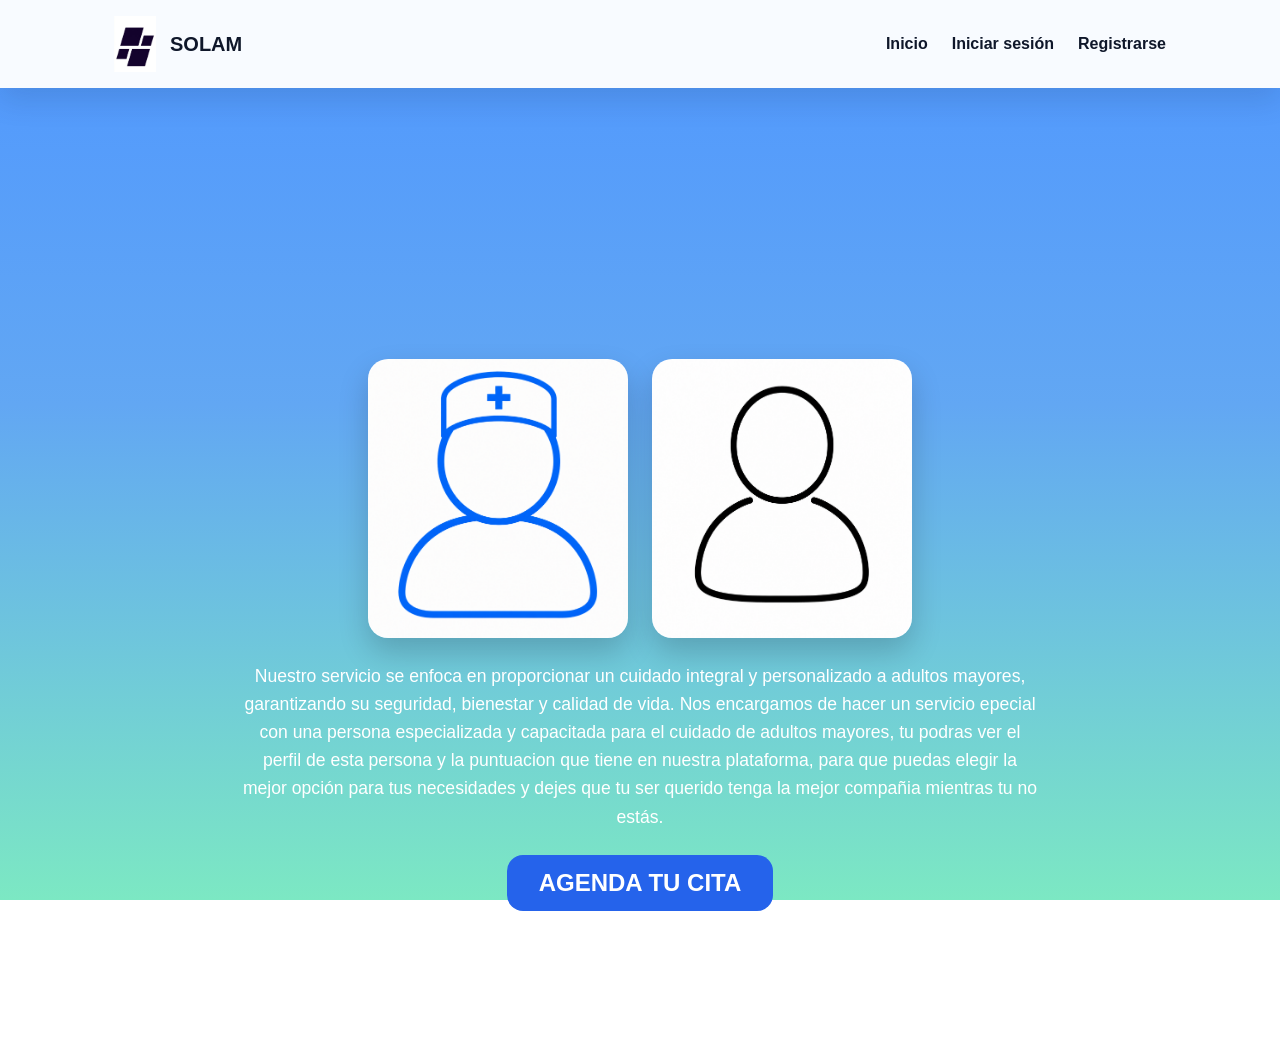
<file: inicio/index.html>
<!DOCTYPE html>
<html lang="en">
<head>
    <meta charset="UTF-8">
    <meta name="viewport" content="width=device-width, initial-scale=1.0"/>
    <title>SOLAM - Cuidado de Adultos Mayores</title>
    <link rel="stylesheet" href="style.css">
</head>
<body>
    <nav>
    <div class="nav-wrapper">
      <div class="logo-title">
        <img src="../Imagen%20logo%20Solam%20blanco.png" alt="Logo de SOLAM" class="logo">
        <h1>SOLAM</h1>
      </div>
      <ul id="nav-mobile" class="right hide-on-med-and-down">
        <li><a href="index.html">Inicio</a></li>
        <li><a href="iniciodesesionpersonal.html">Iniciar sesión</a></li>
        <li><a href="registro.html">Registrarse</a></li>
      </ul>
    </div>
  </nav>
  <div class="hero imagenadultomayor">
    <div class="hero-text">
      <div class="hero-images-row">
        <img src="../Imagen de prestador de servicio.png" alt="Prestador de servicio" class="hero-service-image">
        <img src="../Imagen de usuario.png" alt="Usuario" class="hero-user-image">
      </div>
     <p>Nuestro servicio se enfoca en proporcionar un cuidado integral y personalizado a adultos mayores, garantizando su seguridad, bienestar y calidad de vida.
        Nos encargamos de hacer un servicio epecial con una persona especializada y capacitada para el cuidado de adultos mayores, tu podras ver el perfil de esta persona y la puntuacion que tiene en nuestra plataforma, para que puedas elegir la mejor opción para tus necesidades y dejes que tu ser querido tenga la mejor compañia mientras tu no estás.</p>
      <h2><a href="#destino">AGENDA TU CITA</a></h2>
    </div>
  </div>
   <!-- Imagen removida, ahora es fondo -->
      </body>
</html>
</file>
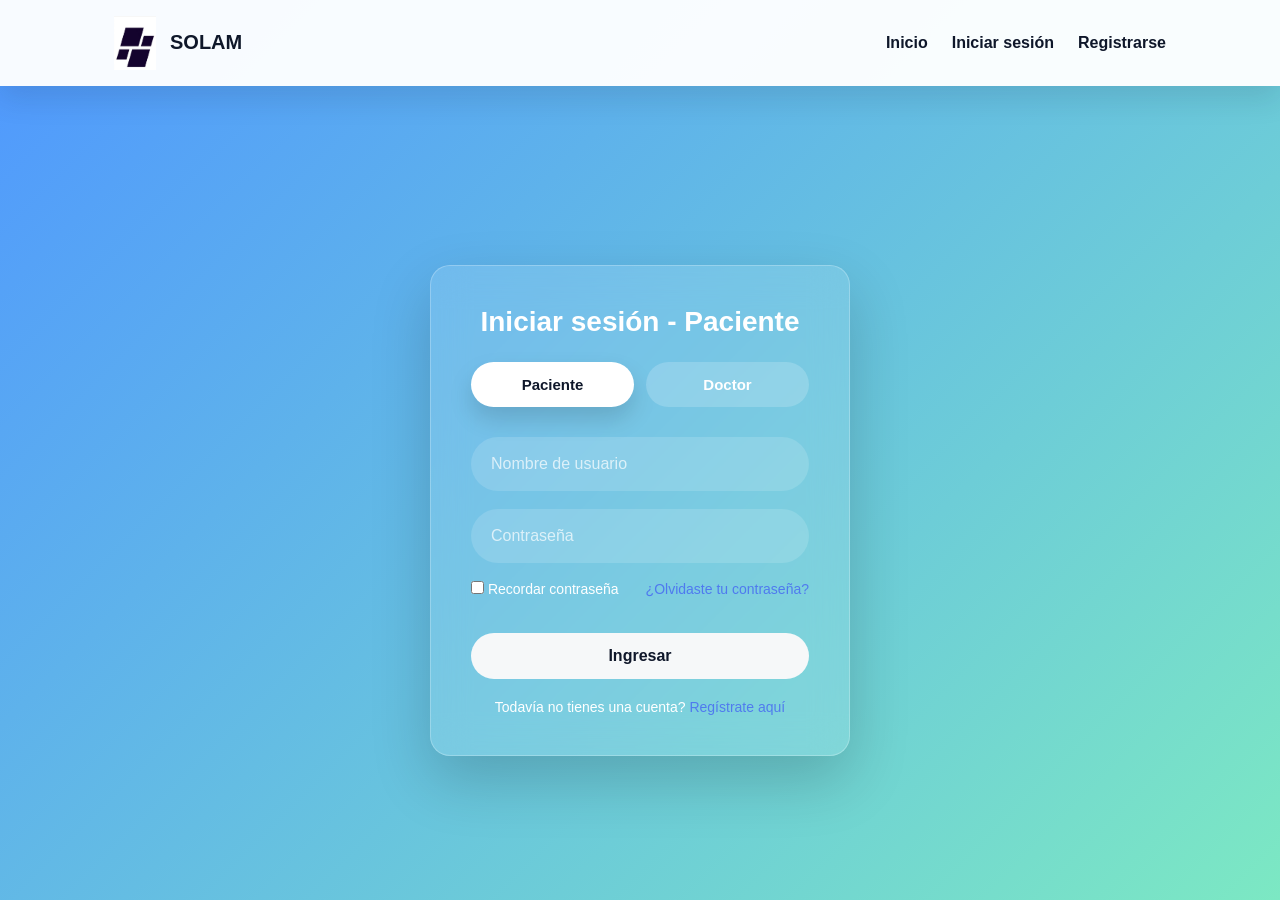
<file: login (paciente-doctor)/index.html>
<!DOCTYPE html>
<html lang="es">
<head>
    <meta charset="UTF-8">
    <meta name="viewport" content="width=device-width, initial-scale=1.0">
    <title>Iniciar sesión</title>
    <link rel="stylesheet" href="style.css">
</head>
<body>
    <nav>
    <div class="nav-wrapper">
      <div class="logo-title">
        <img src="logo.bg.jpg.jpeg" alt="Logo de SOLAM" class="logo">
        <h1>SOLAM</h1>
      </div>
      <ul id="nav-mobile" class="right hide-on-med-and-down">
        <li><a href="index.html">Inicio</a></li>
        <li><a href="iniciodesesionpersonal.html">Iniciar sesión</a></li>
        <li><a href="registro.html">Registrarse</a></li>
      </ul>
    </div>
  </nav>
<div class="container">
    <h1 id="loginTitle">Iniciar sesión - Paciente</h1>
    <div class="role-selector">
        <button type="button" class="role-button active" data-role="paciente">Paciente</button>
        <button type="button" class="role-button" data-role="doctor">Doctor</button>
    </div>
    <form id="loginForm">
        <input type="hidden" name="rol" id="rol" value="paciente">
        <div class="input-box">
            <input type="text" placeholder="Nombre de usuario" required>
        </div>
        <div class="input-box">
            <input type="password" placeholder="Contraseña" required>
        </div>
        <div class="input-box hidden" id="specialtyField">
            <input type="text" placeholder="Especialización" name="especializacion">
        </div>
        <div class="remember-password">
            <label>
                <input type="checkbox"> Recordar contraseña
            </label>
            <a href="#">¿Olvidaste tu contraseña?</a>
        </div>
        <button class="btn" type="submit">Ingresar</button>
        <p class="register-link">
            Todavía no tienes una cuenta?
            <a href="#">Regístrate aquí</a>
        </p>
    </form>
</div>

<script>
    const roleButtons = document.querySelectorAll('.role-button');
    const rolInput = document.getElementById('rol');
    const loginTitle = document.getElementById('loginTitle');

    roleButtons.forEach(button => {
        button.addEventListener('click', () => {
            roleButtons.forEach(btn => btn.classList.remove('active'));
            button.classList.add('active');

            const role = button.dataset.role;
            rolInput.value = role;
            loginTitle.textContent = `Iniciar sesión - ${role === 'paciente' ? 'Paciente' : 'Doctor'}`;

            const specialtyField = document.getElementById('specialtyField');
            if (role === 'doctor') {
                specialtyField.classList.remove('hidden');
            } else {
                specialtyField.classList.add('hidden');
            }
        });
    });
</script>
</body>
</html>
</file>
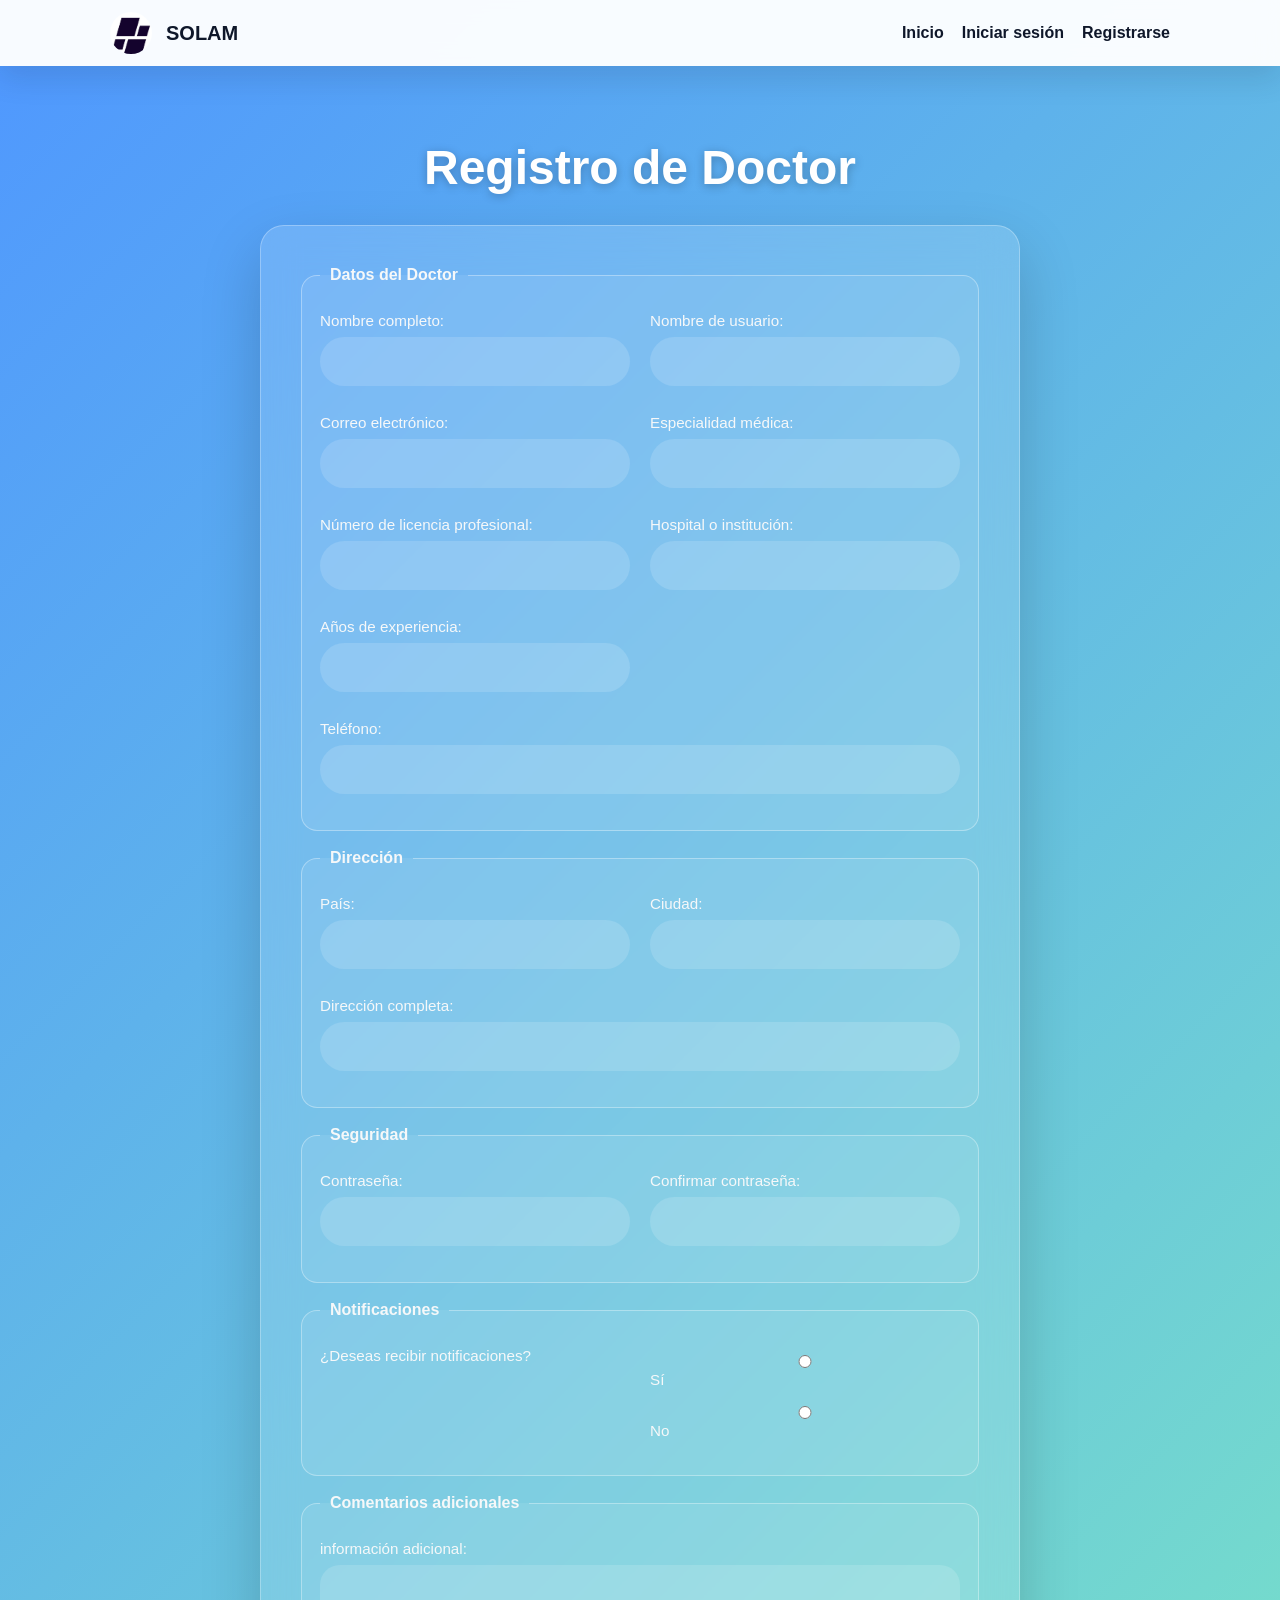
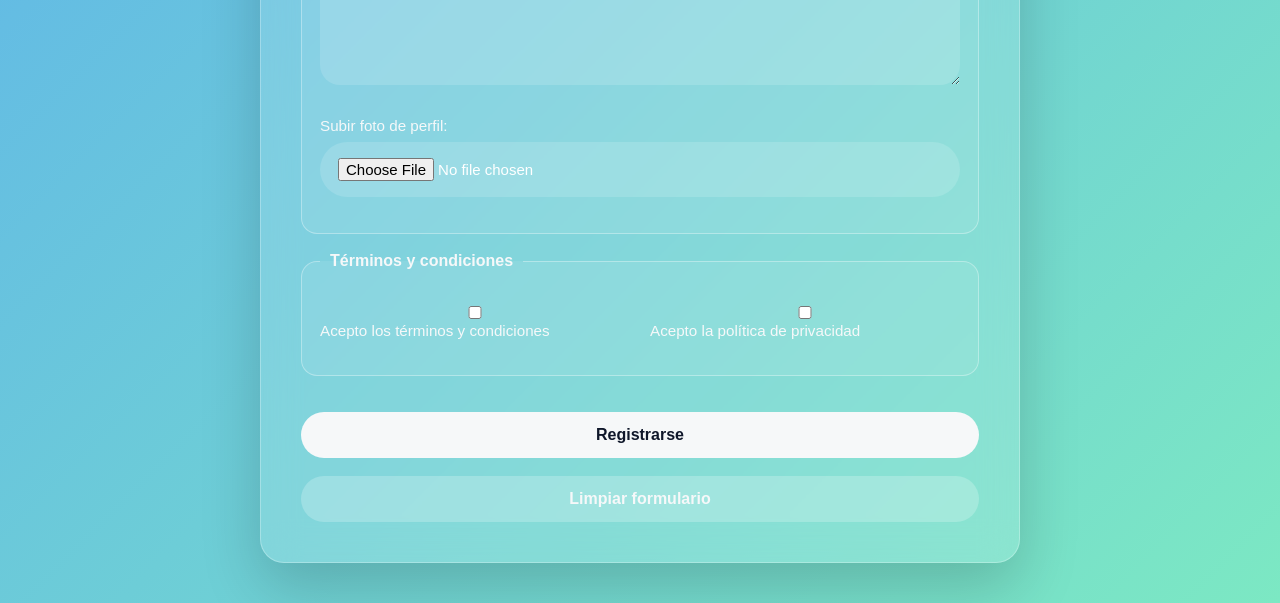
<file: registrate doctor/index.html>
<!DOCTYPE html>
<html lang="es">
<head>
    <meta charset="UTF-8">
    <title>Registro de Doctor</title>
    <link rel="stylesheet" href="style.css">
</head>
<body>
  <nav>
    <div class="nav-wrapper">
      <div class="logo-title">
        <img src="logo.bg.jpg.jpeg" alt="Logo de SOLAM" class="logo">
        <h1>SOLAM</h1>
      </div>
      <ul id="nav-mobile" class="right hide-on-med-and-down">
        <li><a href="index.html">Inicio</a></li>
        <li><a href="iniciodesesionpersonal.html">Iniciar sesión</a></li>
        <li><a href="registro.html">Registrarse</a></li>
      </ul>
    </div>
  </nav>
    <h1>Registro de Doctor</h1>
    <form action="#" method="post">

        <fieldset>
            <legend>Datos del Doctor</legend>

            <div class="form-row">
                <div class="field-group">
                    <label for="nombre">Nombre completo:</label>
                    <input type="text" id="nombre" name="nombre" required>
                </div>
                <div class="field-group">
                    <label for="usuario">Nombre de usuario:</label>
                    <input type="text" id="usuario" name="usuario" required>
                </div>
            </div>

            <div class="form-row">
                <div class="field-group">
                    <label for="email">Correo electrónico:</label>
                    <input type="email" id="email" name="email" required>
                </div>
                <div class="field-group">
                    <label for="especialidad">Especialidad médica:</label>
                    <input type="text" id="especialidad" name="especialidad" required>
                </div>
            </div>

            <div class="form-row">
                <div class="field-group">
                    <label for="licencia">Número de licencia profesional:</label>
                    <input type="text" id="licencia" name="licencia" required>
                </div>
                <div class="field-group">
                    <label for="institucion">Hospital o institución:</label>
                    <input type="text" id="institucion" name="institucion" required>
                </div>
            </div>

            <div class="form-row">
                <div class="field-group">
                    <label for="experiencia">Años de experiencia:</label>
                    <input type="number" id="experiencia" name="experiencia" min="0" max="60" required>
                </div>
            </div>

            <div class="form-row">
                <div class="field-group full-width">
                    <label for="telefono">Teléfono:</label>
                    <input type="tel" id="telefono" name="telefono">
                </div>
            </div>
        </fieldset>

        <fieldset>
            <legend>Dirección</legend>

            <div class="form-row">
                <div class="field-group">
                    <label for="pais">País:</label>
                    <input type="text" id="pais" name="pais">
                </div>
                <div class="field-group">
                    <label for="ciudad">Ciudad:</label>
                    <input type="text" id="ciudad" name="ciudad">
                </div>
            </div>

            <div class="form-row">
                <div class="field-group full-width">
                    <label for="direccion">Dirección completa:</label>
                    <input type="text" id="direccion" name="direccion">
                </div>
            </div>
        </fieldset>

        <fieldset>
            <legend>Seguridad</legend>

            <div class="form-row">
                <div class="field-group">
                    <label for="password">Contraseña:</label>
                    <input type="password" id="password" name="password" required>
                </div>
                <div class="field-group">
                    <label for="confirmar">Confirmar contraseña:</label>
                    <input type="password" id="confirmar" name="confirmar" required>
                </div>
            </div>
        </fieldset>

        <fieldset>
            <legend>Notificaciones</legend>
            <div class="form-row">
                <div class="field-group">
                    <label>¿Deseas recibir notificaciones?</label>
                </div>
                <div class="field-group">
                    <label>
                        <input type="radio" id="si" name="notificaciones" value="si">
                        Sí
                    </label>
                    <label>
                        <input type="radio" id="no" name="notificaciones" value="no">
                        No
                    </label>
                </div>
            </div>
        </fieldset>


        <fieldset>
            <legend>Comentarios adicionales</legend>

            <div class="form-row">
                <div class="field-group full-width">
                    <label for="comentarios">información adicional:</label>
                    <textarea id="comentarios" name="comentarios" rows="4" cols="40"></textarea>
                </div>
            </div>

            <div class="form-row">
                <div class="field-group full-width">
                    <label for="archivo">Subir foto de perfil:</label>
                    <input type="file" id="archivo" name="archivo">
                </div>
            </div>
        </fieldset>

    
        <fieldset>
            <legend>Términos y condiciones</legend>
            <div class="form-row">
                <div class="field-group">
                    <label>
                        <input type="checkbox" id="terminos" name="terminos" required>
                        Acepto los términos y condiciones
                    </label>
                </div>
                <div class="field-group">
                    <label>
                        <input type="checkbox" id="privacidad" name="privacidad" required>
                        Acepto la política de privacidad
                    </label>
                </div>
            </div>
        </fieldset>

        <button type="submit">Registrarse</button>
        <button type="reset">Limpiar formulario</button>

    </form>

</body>
</html>
</file>
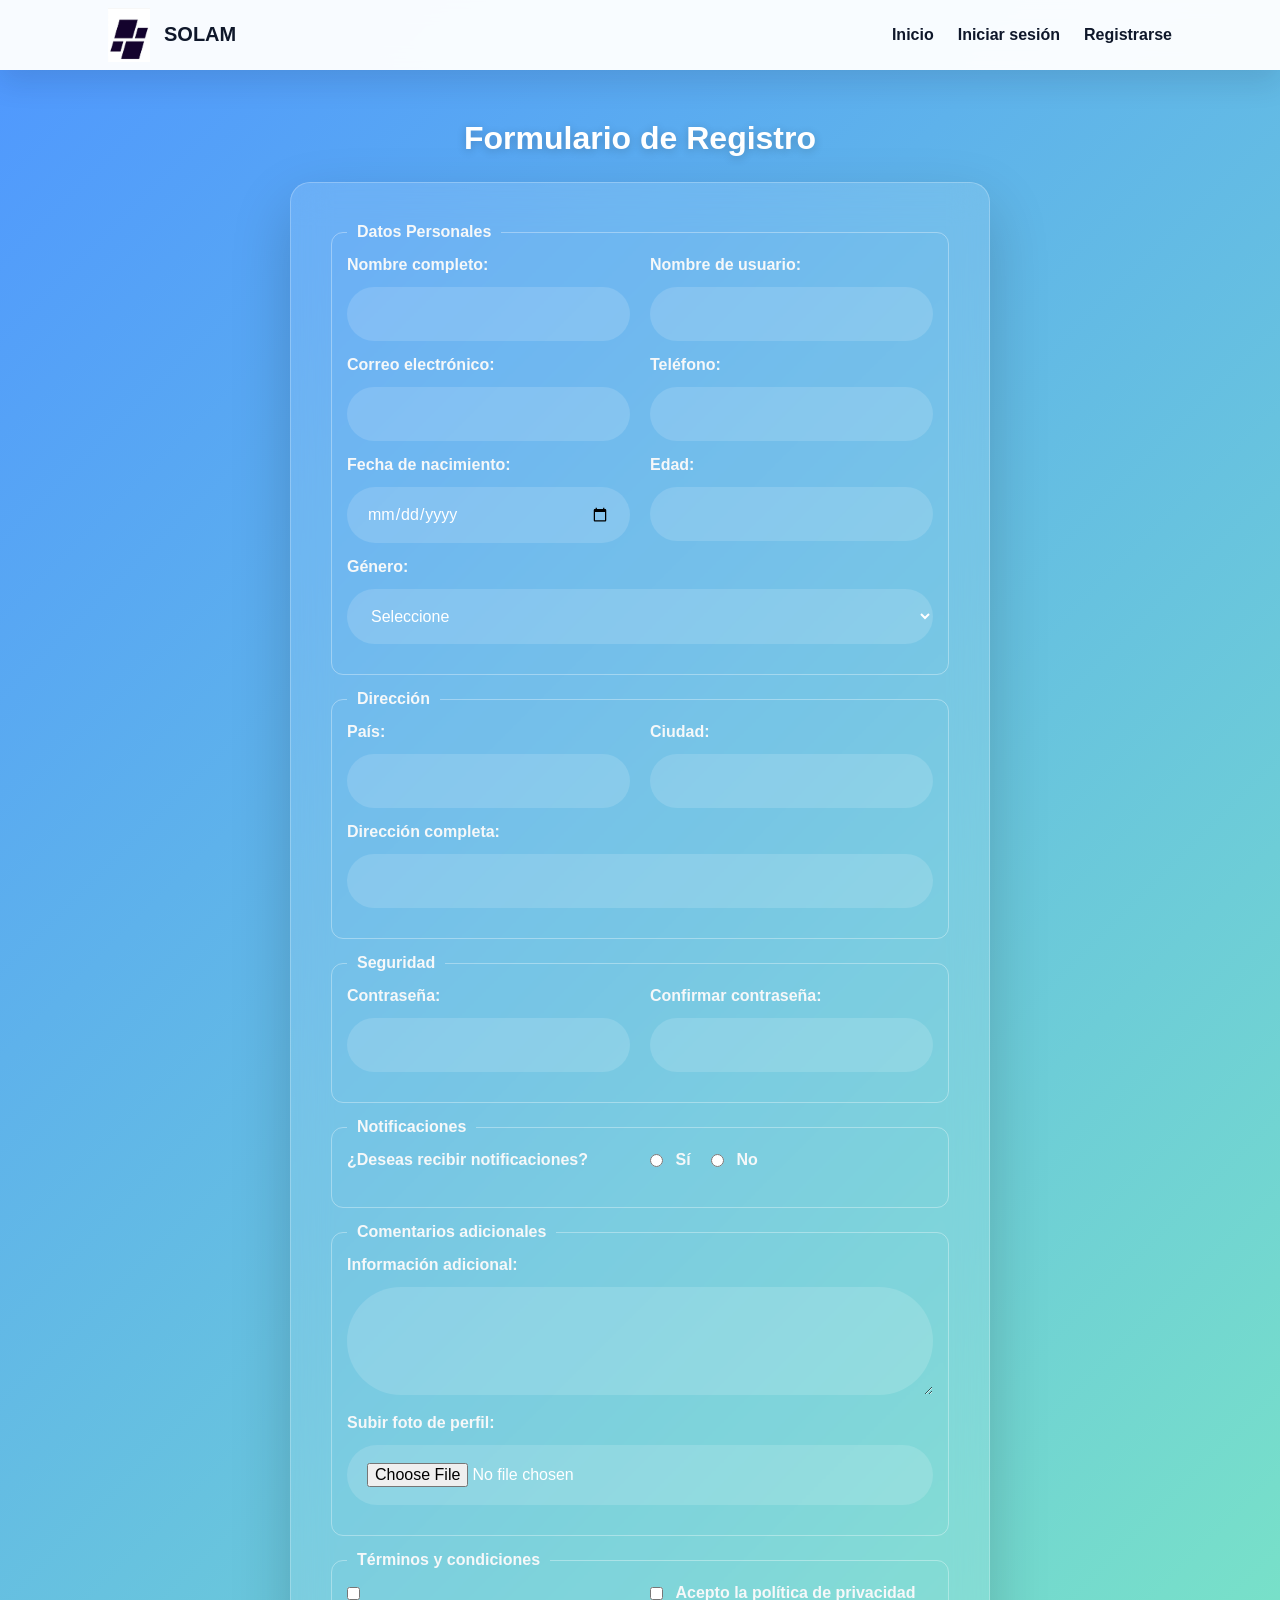
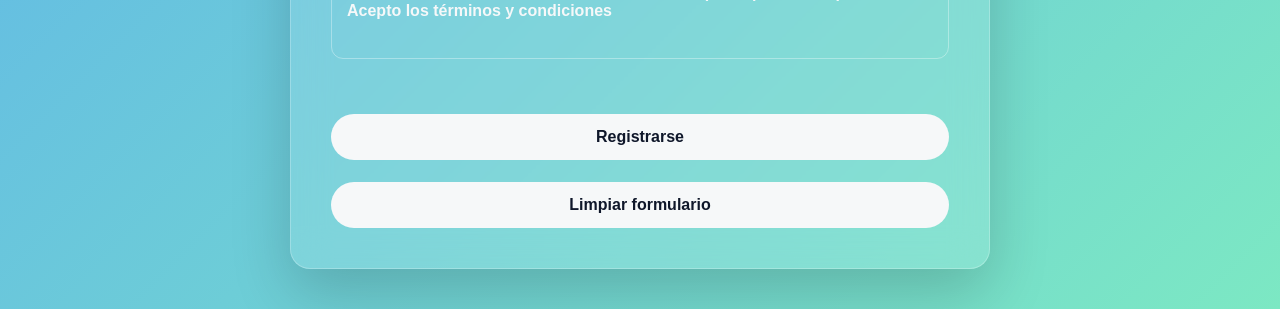
<file: registrate/index.html>
<!DOCTYPE html>
<html lang="es">
<head>
    <meta charset="UTF-8">
    <title>Registro Completo</title>
    <link rel="stylesheet" href="style.css">
</head>
<body>
  <nav>
    <div class="nav-wrapper">
      <div class="logo-title">
        <img src="logo.jpeg" alt="Logo de SOLAM" class="logo">
        <h1>SOLAM</h1>
      </div>
      <ul id="nav-mobile" class="right hide-on-med-and-down">
        <li><a href="index.html">Inicio</a></li>
        <li><a href="iniciodesesionpersonal.html">Iniciar sesión</a></li>
        <li><a href="registro.html">Registrarse</a></li>
      </ul>
    </div>
  </nav>
    <h1>Formulario de Registro</h1>
    <form action="#" method="post">

        <fieldset>
            <legend>Datos Personales</legend>

            <div class="form-row">
                <div class="field-group">
                    <label for="nombre">Nombre completo:</label>
                    <input type="text" id="nombre" name="nombre" required>
                </div>
                <div class="field-group">
                    <label for="usuario">Nombre de usuario:</label>
                    <input type="text" id="usuario" name="usuario" required>
                </div>
            </div>

            <div class="form-row">
                <div class="field-group">
                    <label for="email">Correo electrónico:</label>
                    <input type="email" id="email" name="email" required>
                </div>
                <div class="field-group">
                    <label for="telefono">Teléfono:</label>
                    <input type="tel" id="telefono" name="telefono">
                </div>
            </div>

            <div class="form-row">
                <div class="field-group">
                    <label for="fecha">Fecha de nacimiento:</label>
                    <input type="date" id="fecha" name="fecha">
                </div>
                <div class="field-group">
                    <label for="edad">Edad:</label>
                    <input type="number" id="edad" name="edad" min="0" max="120">
                </div>
            </div>

            <div class="form-row">
                <div class="field-group full-width">
                    <label for="genero">Género:</label>
                    <select id="genero" name="genero">
                        <option value="">Seleccione</option>
                        <option value="masculino">Masculino</option>
                        <option value="femenino">Femenino</option>
                        <option value="otro">Otro</option>
                        <option value="prefiero_no_decirlo">Prefiero no decirlo</option>
                    </select>
                </div>
            </div>
        </fieldset>

        <fieldset>
            <legend>Dirección</legend>

            <div class="form-row">
                <div class="field-group">
                    <label for="pais">País:</label>
                    <input type="text" id="pais" name="pais">
                </div>
                <div class="field-group">
                    <label for="ciudad">Ciudad:</label>
                    <input type="text" id="ciudad" name="ciudad">
                </div>
            </div>

            <div class="form-row">
                <div class="field-group full-width">
                    <label for="direccion">Dirección completa:</label>
                    <input type="text" id="direccion" name="direccion">
                </div>
            </div>
        </fieldset>

        <fieldset>
            <legend>Seguridad</legend>

            <div class="form-row">
                <div class="field-group">
                    <label for="password">Contraseña:</label>
                    <input type="password" id="password" name="password" required>
                </div>
                <div class="field-group">
                    <label for="confirmar">Confirmar contraseña:</label>
                    <input type="password" id="confirmar" name="confirmar" required>
                </div>
            </div>
        </fieldset>

        <fieldset>
            <legend>Notificaciones</legend>
            <div class="form-row">
                <div class="field-group">
                    <label class="question" id="notificacionesPregunta">¿Deseas recibir notificaciones?</label>
                </div>
                <div class="field-group radios">
                    <input type="radio" id="noti-si" name="notificaciones" value="si">
                    <label for="noti-si">Sí</label>

                    <input type="radio" id="noti-no" name="notificaciones" value="no">
                    <label for="noti-no">No</label>
                </div>
            </div>
        </fieldset>


        <fieldset>
            <legend>Comentarios adicionales</legend>

            <div class="form-row">
                <div class="field-group full-width">
                    <label for="comentarios">Información adicional:</label>
                    <textarea id="comentarios" name="comentarios" rows="4" cols="40"></textarea>
                </div>
            </div>

            <div class="form-row">
                <div class="field-group full-width">
                    <label for="archivo">Subir foto de perfil:</label>
                    <input type="file" id="archivo" name="archivo">
                </div>
            </div>
        </fieldset>

    
        <fieldset>
            <legend>Términos y condiciones</legend>
            <div class="form-row">
                <div class="field-group terms">
                    <input type="checkbox" id="terminos" name="terminos" required>
                    <label for="terminos">Acepto los términos y condiciones</label>
                </div>
                <div class="field-group terms">
                    <input type="checkbox" id="privacidad" name="privacidad" required>
                    <label for="privacidad">Acepto la política de privacidad</label>
                </div>
            </div>
        </fieldset>

        <br>
        <button type="submit">Registrarse</button>
        <button type="reset">Limpiar formulario</button>

    </form>

</body>
</html>
</file>
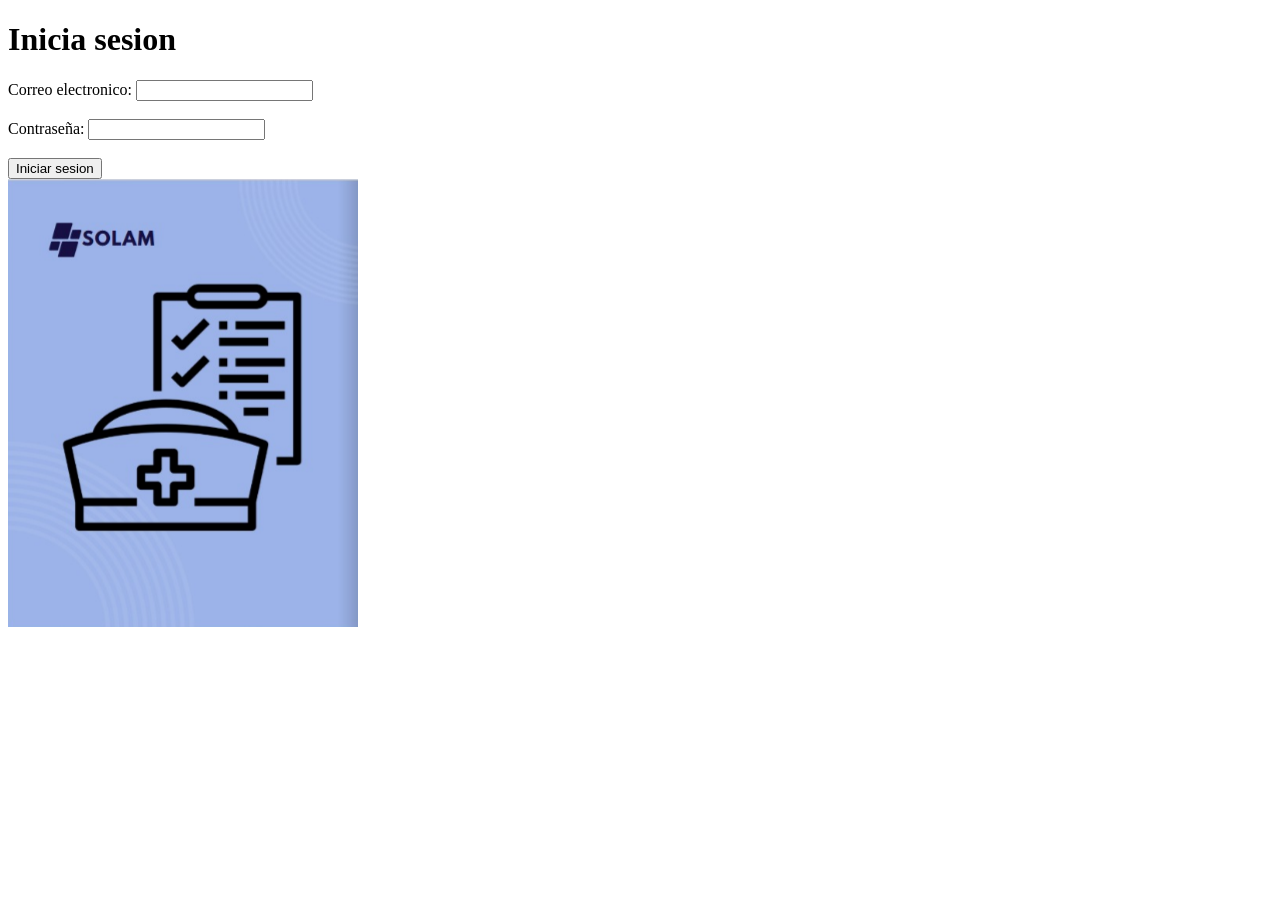
<file: Solam/Iniciodesesion.html>
<!DOCTYPE html>
<html lang="en">
<head>
    <meta charset="UTF-8">
    <meta name="viewport" content="width=device-width, initial-scale=1.0">
    <title>Document</title>
</head>
<body>
    <h1>Inicia sesion</h1>
    <form>
     <label for="email">Correo electronico:</label>
     <input type="email" id="email" name="email"><br><br>

     <label for="password">Contraseña:</label>
     <input type="password" id="password" name="password"><br><br>
        <input type="submit" value="Iniciar sesion">
    </form>
</body>
</html>
<img src="1ddd067f-8177-42d9-9b9e-2a41ef4855e9.png">
</file>
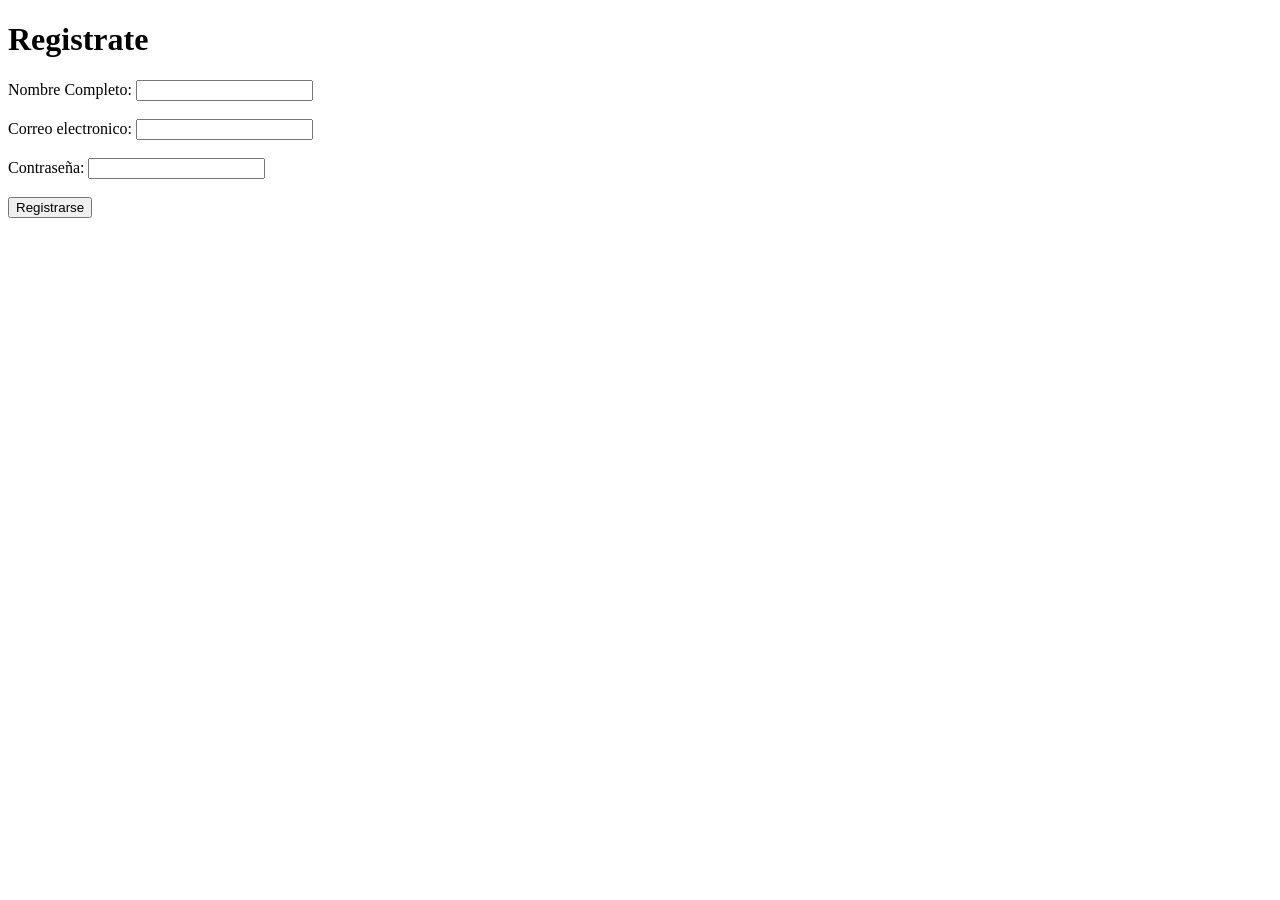
<file: Solam/registrarse.html>
<!DOCTYPE html>
<html lang="en">
<head>
    <meta charset="UTF-8">
    <meta name="viewport" content="width=device-width, initial-scale=1.0">
    <title>Document</title>
</head>
<body>
  <h1>Registrate</h1>
  <form>
    <label for="name">Nombre Completo:</label>
    <input type="text" id="name" name="name"><br><br>

    <label for="email">Correo electronico:</label>
    <input type="email" id="email" name="email"><br><br>

    <label for="password">Contraseña:</label>
    <input type="password" id="password" name="password"><br><br>
    
    <input type="submit" value="Registrarse">
  </form>  
</body>
</html>
</file>
<file: inicio/style.css>
:root {
  font-family: Arial, sans-serif;
  color: #1b1b1b;
}

html, body {
  height: 100%;
  margin: 0;
}

* {
  box-sizing: border-box;
}

body{
    min-height: 100vh;
    display: flex;
    flex-direction: column;
    justify-content: flex-start;
    align-items: center;
    background: linear-gradient(to bottom, #4f97ff 0%, #62a7f3 45%, #7ce8c3 100%);
    background-repeat: no-repeat;
    background-attachment: fixed;
    background-size: cover;
    padding: 140px 20px 40px;
    color: #ffffff;
}
nav {
  width: 100%;
  background: rgba(255, 255, 255, 0.96);
  position: fixed;
  top: 0;
  left: 0;
  z-index: 20;
  box-shadow: 0 12px 30px rgba(15, 23, 42, 0.12);
}

.nav-wrapper {
  max-width: 1100px;
  margin: 0 auto;
  padding: 16px 24px;
  display: flex;
  align-items: center;
  justify-content: flex-start;
  gap: 24px;
}

.logo-title {
  display: flex;
  align-items: center;
  gap: 14px;
  margin-right: auto;
}

.logo {
  width: 42px;
  height: auto;
}

nav h1 {
  margin: 0;
  font-size: 1.25rem;
  color: #0f172a;
}

nav ul {
  list-style: none;
  margin: 0;
  padding: 0;
  display: flex;
  gap: 24px;
}

nav a {
  text-decoration: none;
  color: #0f172a;
  font-weight: 600;
}

nav a:hover {
  color: #2563eb;
}

.hide-on-med-and-down {
  display: flex;
}

.hero {
  margin-top: 90px;
  display: flex;
  align-items: center;
  justify-content: center;
  min-height: calc(100vh - 90px);
  padding: 40px 24px;
}

.hero-text {
  max-width: 800px;
  color: white;
  text-align: center;
}

.hero-images-row {
  display: flex;
  justify-content: center;
  flex-wrap: wrap;
  gap: 24px;
  margin-bottom: 24px;
}

.hero-service-image,
.hero-user-image {
  display: block;
  max-width: 260px;
  width: 100%;
  height: auto;
  border-radius: 20px;
  box-shadow: 0 14px 30px rgba(0, 0, 0, 0.18);
}

.hero-text p {
  font-size: 1.1rem;
  line-height: 1.6;
  margin-bottom: 24px;
}

.hero-text h2 {
  margin: 0;
}

.hero-text a {
  display: inline-block;
  padding: 14px 32px;
  background: #2563eb;
  color: white;
  text-decoration: none;
  border-radius: 16px;
  font-weight: 700;
  transition: background 0.3s ease;
}

.hero-text a:hover {
  background: #1d4ed8;
}
</file>
<file: login (paciente-doctor)/style.css>
*{
    margin: 0;
    padding: 0;
    box-sizing: border-box;
    font-family: sans-serif;
}

body{
    min-height: 100vh;
    display: flex;
    justify-content: center;
    align-items: center;
    background: linear-gradient(135deg, #4f97ff 0%, #7ce8c3 100%);
}
nav {
  width: 100%;
  background: rgba(255, 255, 255, 0.96);
  position: fixed;
  top: 0;
  left: 0;
  z-index: 20;
  box-shadow: 0 12px 30px rgba(15, 23, 42, 0.12);
}

.nav-wrapper {
  max-width: 1100px;
  margin: 0 auto;
  padding: 16px 24px;
  display: flex;
  align-items: center;
  justify-content: space-between;
  gap: 24px;
}

.logo-title {
  display: flex;
  align-items: center;
  gap: 14px;
}

.logo {
  width: 42px;
  height: auto;
}

nav h1 {
  margin: 0;
  font-size: 1.25rem;
  color: #0f172a;
}

nav ul {
  list-style: none;
  margin: 0;
  padding: 0;
  display: flex;
  gap: 24px;
}

nav a {
  text-decoration: none;
  color: #0f172a;
  font-weight: 600;
}

nav a:hover {
  color: #2563eb;
}

.hide-on-med-and-down {
  display: flex;
}
.container{
    width: 420px;
    background: rgba(255, 255, 255, 0.12);
    color: #fff;
    padding: 40px;
    border-radius: 20px;
    backdrop-filter: blur(18px);
    border: 1px solid rgba(255, 255, 255, 0.24);
    box-shadow: 0 24px 60px rgba(0, 0, 0, 0.18);
    margin-top: 120px;
}

.container h1{
    text-align: center;
    margin-bottom: 24px;
    font-size: 28px;
}

.role-selector {
    display: flex;
    justify-content: center;
    gap: 12px;
    margin-bottom: 30px;
}

.role-button {
    flex: 1;
    padding: 14px 0;
    border: none;
    border-radius: 999px;
    background: rgba(255, 255, 255, 0.18);
    color: #fff;
    font-size: 15px;
    cursor: pointer;
    font-weight: 700;
    transition: background 0.2s ease, transform 0.15s ease;
}

.role-button:hover {
    transform: translateY(-1px);
}

.role-button.active {
    background: #ffffff;
    color: #0f172a;
    box-shadow: 0 12px 24px rgba(0, 0, 0, 0.14);
}

.hidden {
    display: none;
}

.input-box{
    width: 100%;
    margin: 18px 0;
}

.input-box input{
    width: 100%;
    padding: 18px 20px;
    border: none;
    border-radius: 999px;
    outline: none;
    background: rgba(255, 255, 255, 0.14);
    color: #fff;
    font-size: 16px;
}

.input-box input::placeholder{
    color: rgba(255, 255, 255, 0.7);
}

.remember-password{
    display: flex;
    justify-content: space-between;
    align-items: center;
    font-size: 14px;
    margin: 14px 0;
}

.remember-password a,
.register-link a{
    color: #384ef8a8;
    text-decoration: none;
}

.remember-password a:hover,
.register-link a:hover{
    text-decoration: underline;
}

.btn{
    width: 100%;
    padding: 14px 0;
    border: none;
    border-radius: 999px;
    background: #f6f8f9;
    color: #0f172a;
    font-size: 16px;
    cursor: pointer;
    font-weight: 700;
    margin-top: 22px;
}

.register-link{
    text-align: center;
    margin-top: 20px;
    font-size: 14px;
}
</file>
<file: registrate doctor/style.css>
*{
    margin: 0;
    padding: 0;
    box-sizing: border-box;
    font-family: Arial, sans-serif;
}

html {
    scroll-behavior: smooth;
}

body{
    min-height: 100vh;
    display: flex;
    flex-direction: column;
    justify-content: flex-start;
    align-items: center;
    background: linear-gradient(135deg, #4f97ff 0%, #7ce8c3 100%);
    padding: 140px 20px 40px;
    color: #ffffff;
}

nav {
    width: 100%;
    background: rgba(255, 255, 255, 0.96);
    position: fixed;
    top: 0;
    left: 0;
    z-index: 20;
    box-shadow: 0 12px 30px rgba(15, 23, 42, 0.12);
    backdrop-filter: blur(10px);
}

.nav-wrapper {
    max-width: 1100px;
    margin: 0 auto;
    padding: 12px 20px;
    display: flex;
    align-items: center;
    justify-content: space-between;
    gap: 20px;
    flex-wrap: wrap;
}

.logo-title {
    display: flex;
    align-items: center;
    gap: 14px;
}

.logo {
    width: 42px;
    height: 42px;
    border-radius: 50%;
    object-fit: cover;
}

nav h1 {
    margin: 0;
    font-size: 1.25rem;
    color: #0f172a;
}

nav ul {
    list-style: none;
    margin: 0;
    padding: 0;
    display: flex;
    gap: 18px;
    flex-wrap: wrap;
}

nav a {
    text-decoration: none;
    color: #0f172a;
    font-weight: 600;
}

nav a:hover {
    color: #2563eb;
}

.hide-on-med-and-down {
    display: flex;
}

body > h1 {
    color: #ffffff;
    text-align: center;
    text-shadow: 0 2px 10px rgba(0, 0, 0, 0.25);
    margin: 0 auto 30px;
    width: min(100%, 700px);
    font-size: clamp(2rem, 4vw, 3rem);
}

form {
    background: rgba(255, 255, 255, 0.14);
    border: 1px solid rgba(255, 255, 255, 0.28);
    border-radius: 24px;
    padding: 40px;
    max-width: 760px;
    width: 100%;
    box-sizing: border-box;
    box-shadow: 0 24px 60px rgba(0, 0, 0, 0.18);
    backdrop-filter: blur(18px);
    text-align: left;
}

.form-row {
    display: grid;
    grid-template-columns: repeat(2, minmax(0, 1fr));
    gap: 20px;
    margin-bottom: 18px;
}

.field-group {
    min-width: 0;
}

.field-group.full-width {
    grid-column: 1 / -1;
}

fieldset {
    border: 1px solid rgba(255, 255, 255, 0.34);
    background: rgba(255, 255, 255, 0.08);
    margin-bottom: 18px;
    padding: 18px;
    border-radius: 16px;
}

legend {
    color: #f6f8f9;
    font-weight: bold;
    padding: 0 10px;
}

label {
    color: #f6f8f9;
    display: block;
    margin-top: 10px;
    font-size: 0.95rem;
}

input,
select,
textarea {
    width: 100%;
    padding: 16px 18px;
    margin-top: 8px;
    border: none;
    border-radius: 999px;
    outline: none;
    background: rgba(255, 255, 255, 0.14);
    color: #ffffff;
    font-size: 15px;
    box-sizing: border-box;
}

textarea {
    min-height: 120px;
    border-radius: 20px;
}

input::placeholder,
select::placeholder,
textarea::placeholder {
    color: rgba(255, 255, 255, 0.72);
}

input[type="radio"],
input[type="checkbox"] {
    accent-color: #2563eb;
    margin-right: 8px;
}

button {
    width: 100%;
    padding: 14px 0;
    border: none;
    border-radius: 999px;
    background: #f6f8f9;
    color: #0f172a;
    font-size: 16px;
    cursor: pointer;
    font-weight: 700;
    margin-top: 18px;
    transition: background-color 0.3s ease, transform 0.2s ease;
}

button:hover {
    background: #e0e7ff;
    transform: translateY(-1px);
}

button[type="reset"] {
    background: rgba(255, 255, 255, 0.22);
    color: #f6f8f9;
}

@media (max-width: 780px) {
    .nav-wrapper {
        justify-content: center;
    }

    nav ul {
        width: 100%;
        justify-content: center;
    }

    .form-row {
        grid-template-columns: 1fr;
    }

    form {
        padding: 30px 24px;
    }
}

@media (max-width: 520px) {
    body {
        padding-top: 160px;
    }

    nav h1 {
        font-size: 1.1rem;
    }

    .nav-wrapper {
        gap: 12px;
        padding: 12px 16px;
    }

    button {
        font-size: 15px;
    }
}
</file>
<file: registrate/style.css>
﻿*{
    margin: 0;
    padding: 0;
    box-sizing: border-box;
    font-family: Arial, sans-serif;
}

body{
    min-height: 100vh;
    display: flex;
    flex-direction: column;
    justify-content: flex-start;
    align-items: center;
    background: linear-gradient(135deg, #4f97ff 0%, #7ce8c3 100%);
    padding: 120px 20px 40px;
    color: #ffffff;
}


nav {
    width: 100%;
    background: rgba(255, 255, 255, 0.96);
    position: fixed;
    top: 0;
    left: 0;
    z-index: 20;
    box-shadow: 0 12px 30px rgba(15, 23, 42, 0.12);
    backdrop-filter: blur(10px);
}

.nav-wrapper {
    max-width: 1100px;
    margin: 0 auto;
    padding: 8px 18px;
    display: flex;
    align-items: center;
    justify-content: space-between;
    gap: 24px;
}

.logo-title {
    display: flex;
    align-items: center;
    gap: 14px;
}

.logo {
    width: 42px;
    height: auto;
}

nav h1 {
    margin: 0;
    font-size: 1.25rem;
    color: #0f172a;
}

nav ul {
    list-style: none;
    margin: 0;
    padding: 0;
    display: flex;
    gap: 24px;
}

nav a {
    text-decoration: none;
    color: #0f172a;
    font-weight: 600;
}

nav a:hover {
    color: #2563eb;
}

.hide-on-med-and-down {
    display: flex;
}

body > h1 {
    color: #ffffff;
    text-align: center;
    text-shadow: 0 2px 10px rgba(0, 0, 0, 0.2);
    margin: 0 auto 25px;
    width: min(100%, 700px);
}


form {
    background: rgba(255, 255, 255, 0.12);
    border: 1px solid rgba(255, 255, 255, 0.24);
    border-radius: 20px;
    padding: 40px;
    max-width: 700px;
    width: 100%;
    box-sizing: border-box;
    box-shadow: 0 24px 60px rgba(0, 0, 0, 0.18);
    backdrop-filter: blur(18px);
    text-align: left;
}

.form-row {
    display: grid;
    grid-template-columns: repeat(2, minmax(0, 1fr));
    gap: 20px;
    margin-bottom: 15px;
}

.field-group {
    min-width: 0;
}

.field-group.full-width {
    grid-column: 1 / -1;
}

fieldset {
    border: 1px solid rgba(255, 255, 255, 0.34);
    margin-bottom: 15px;
    padding: 15px;
    border-radius: 12px;
}

legend {
    color: #f6f8f9;
    font-weight: bold;
    padding: 0 10px;
}

label {
    color: #f6f8f9;
    display: block;
    margin: 0 0 8px 0;
    font-weight: 600;
}

input[type="text"],
input[type="email"],
input[type="tel"],
input[type="date"],
input[type="number"],
input[type="password"],
input[type="file"],
select,
textarea {
    width: 100%;
    padding: 18px 20px;
    margin-top: 5px;
    border: none;
    border-radius: 999px;
    outline: none;
    background: rgba(255, 255, 255, 0.14);
    color: #ffffff;
    font-size: 16px;
    box-sizing: border-box;
}

/* Radios and checkboxes: inline and compact */
.field-group.radios input[type="radio"],
.field-group.terms input[type="checkbox"] {
    width: auto;
    display: inline-block;
    margin-right: 8px;
    padding: 0;
    vertical-align: middle;
    background: none;
}

.radios label,
.terms label {
    display: inline-block;
    margin-right: 16px;
    margin-top: 0;
    font-weight: 600;
    color: #f6f8f9;
}

input::placeholder,
select::placeholder,
textarea::placeholder {
    color: rgba(255, 255, 255, 0.7);
}

button {
    width: 100%;
    padding: 14px 0;
    border: none;
    border-radius: 999px;
    background: #f6f8f9;
    color: #0f172a;
    font-size: 16px;
    cursor: pointer;
    font-weight: 700;
    margin-top: 22px;
    transition: background-color 0.3s ease;
}

button:hover {
    background: #e0e7ff;
}
</file>
